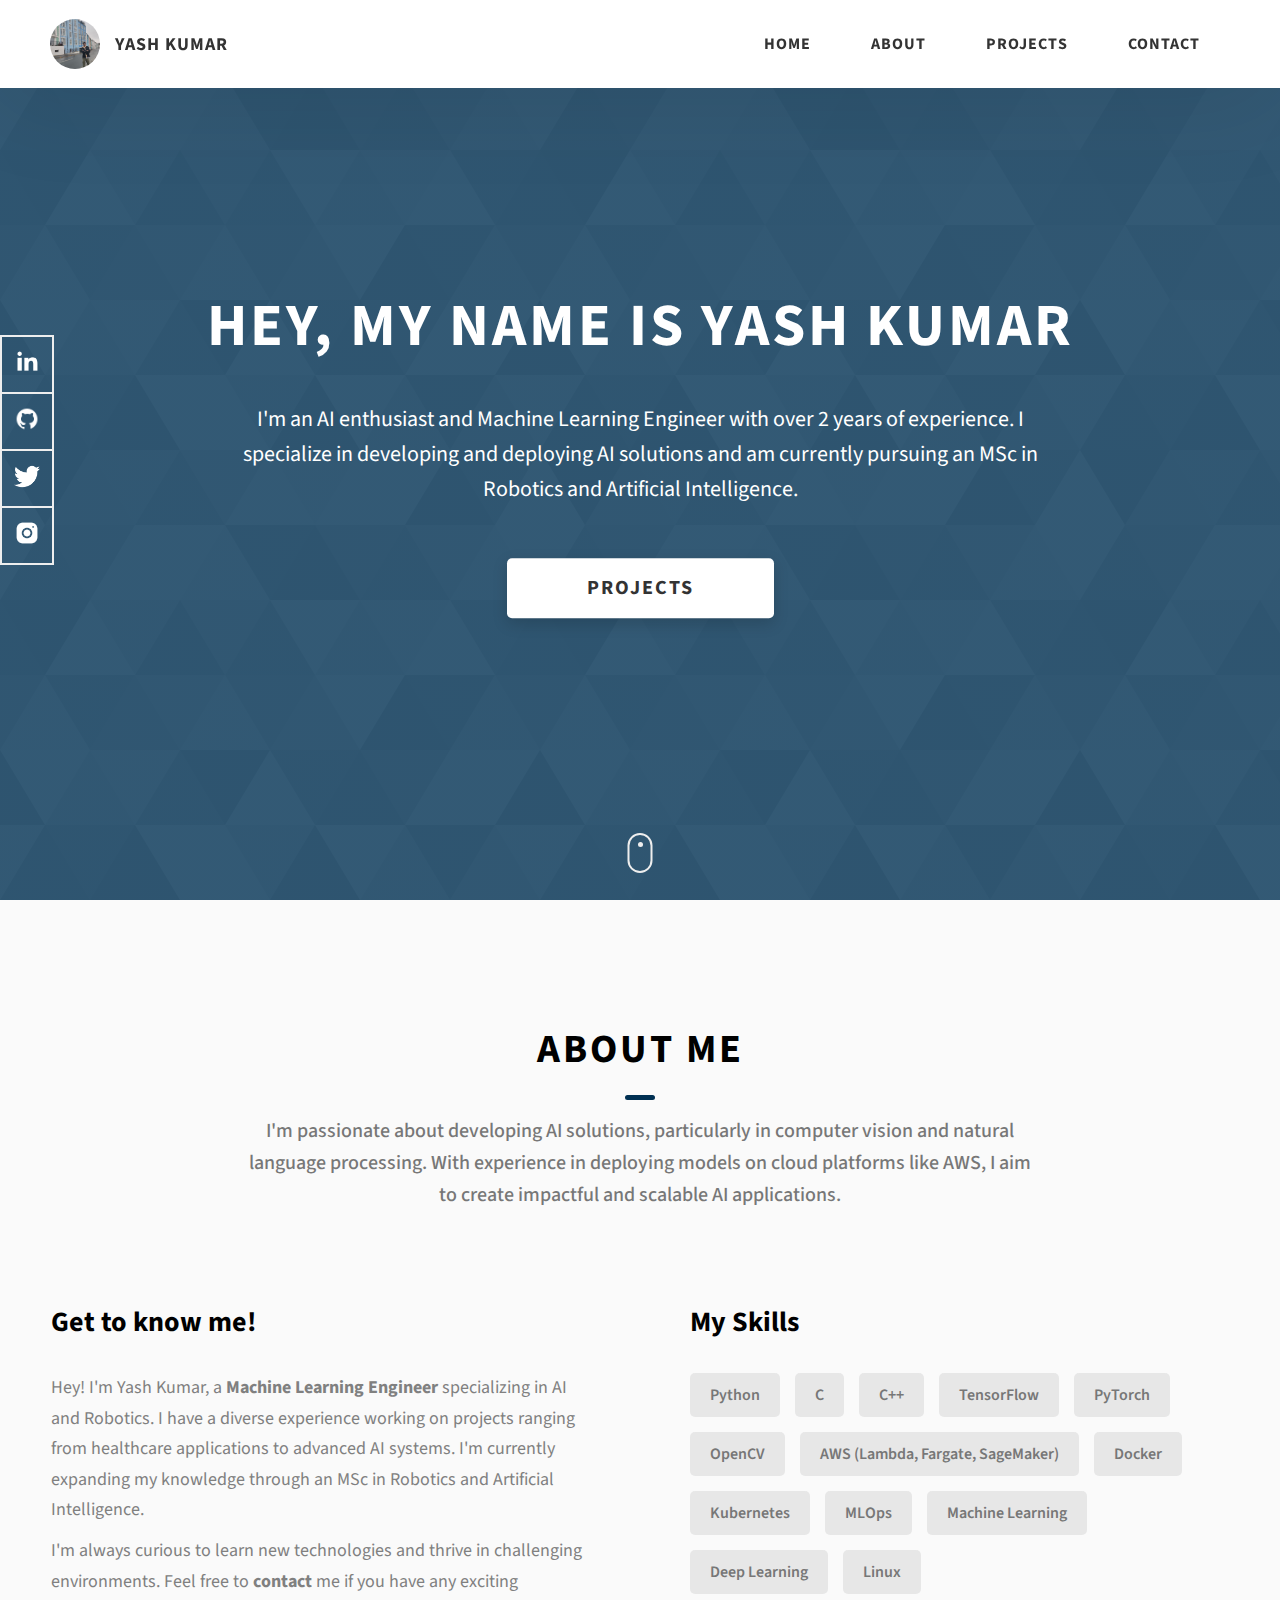
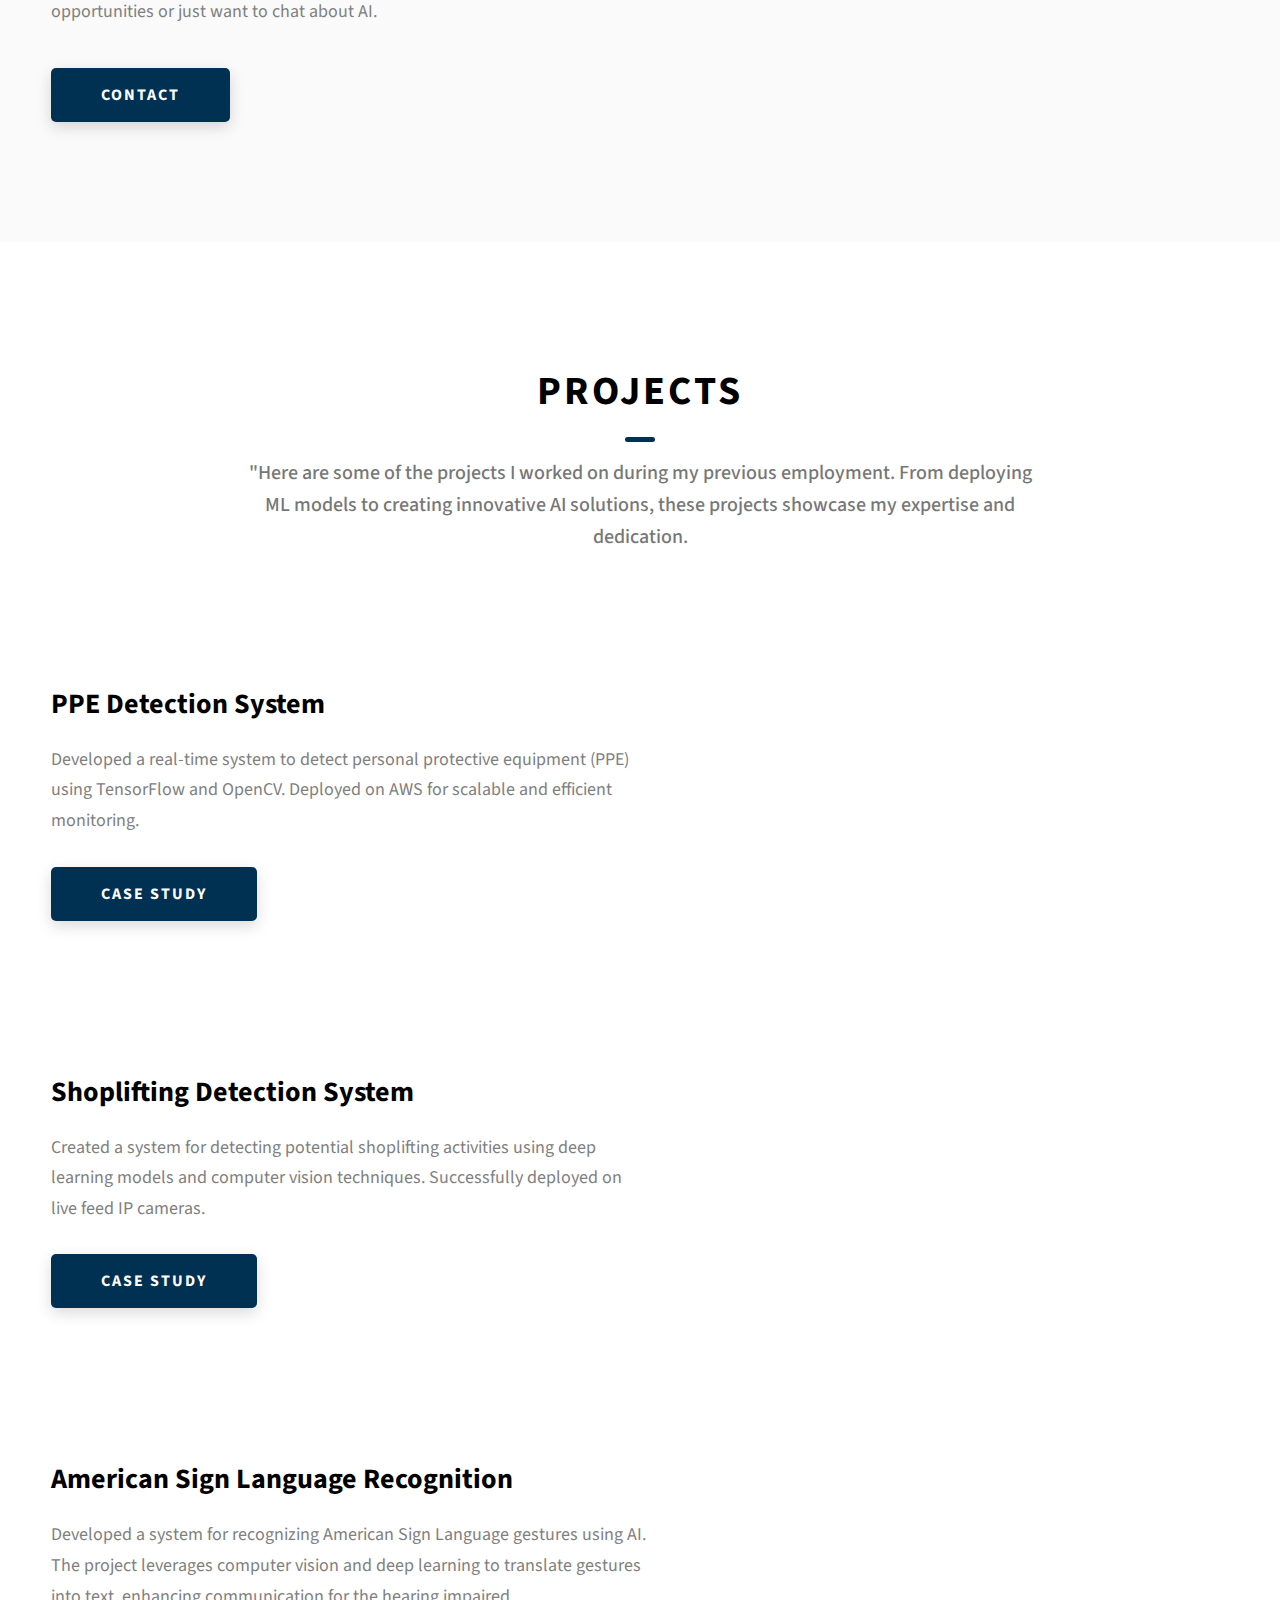
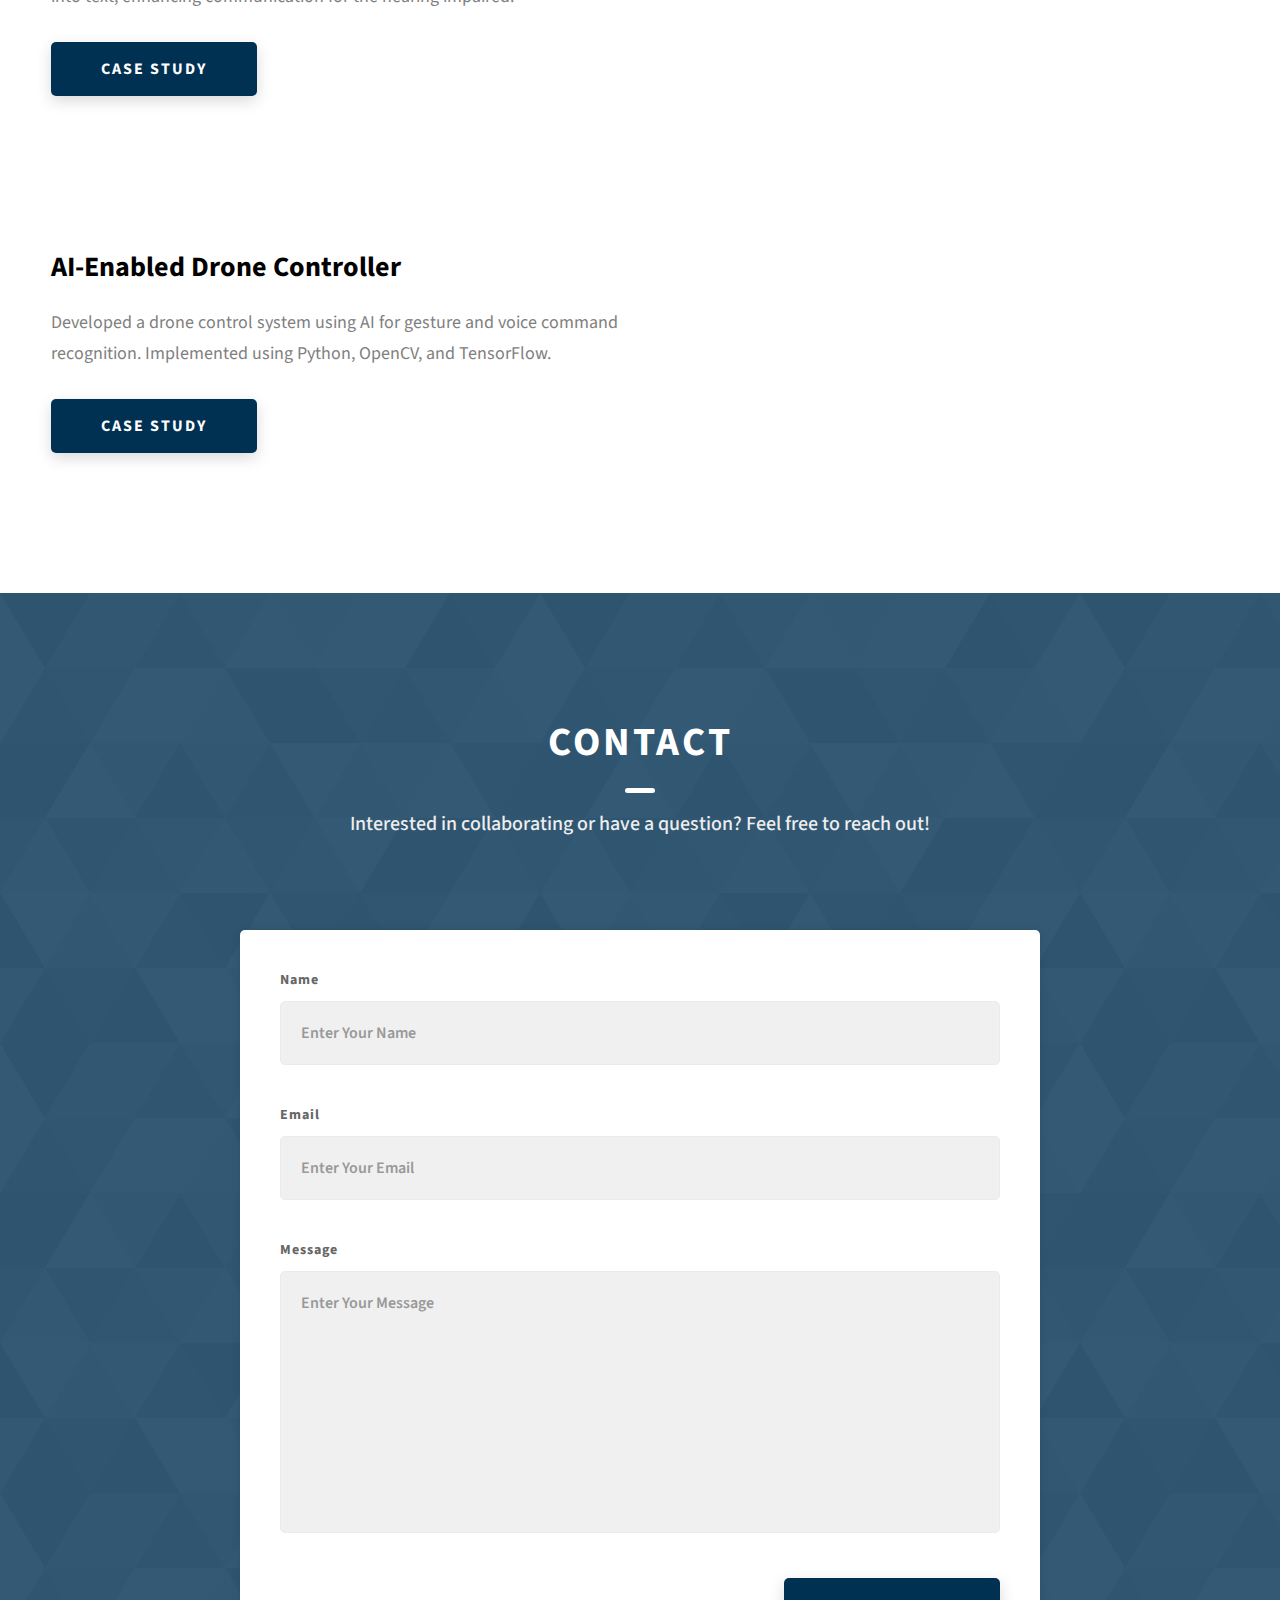
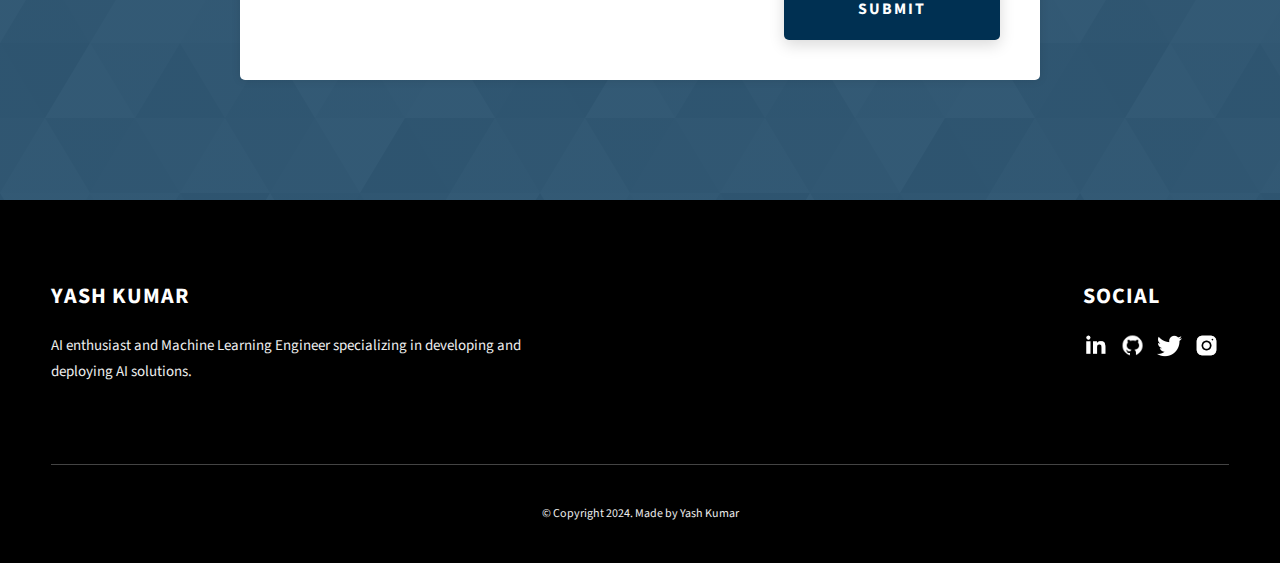
<file: index.html>
<!DOCTYPE html>
<html lang="en">
  <head>
    <meta charset="UTF-8" />
    <meta name="viewport" content="width=device-width, initial-scale=1.0" />
    <meta http-equiv="X-UA-Compatible" content="ie=edge" />
    <title>Yash Kumar - Portfolio</title>
    <meta name="description" content="Portfolio of Yash Kumar, AI and Machine Learning Engineer" />

    <link rel="stylesheet" href="css/style.css" />

    <link rel="preconnect" href="https://fonts.googleapis.com" />
    <link rel="preconnect" href="https://fonts.gstatic.com" crossorigin />
    <link
      href="https://fonts.googleapis.com/css2?family=Source+Sans+Pro:wght@400;600;700;900&display=swap"
      rel="stylesheet"
    />
  </head>
  <body>
    <header class="header">
      <div class="header__content">
        <div class="header__logo-container">
          <div class="header__logo-img-cont">
            <img
              src="./assets/jpeg/yash.jpg"
              alt="Yash Kumar Logo Image"
              class="header__logo-img"
            />
          </div>
          <span class="header__logo-sub">Yash Kumar</span>
        </div>
        <div class="header__main">
          <ul class="header__links">
            <li class="header__link-wrapper">
              <a href="./index.html" class="header__link"> Home </a>
            </li>
            <li class="header__link-wrapper">
              <a href="./index.html#about" class="header__link">About </a>
            </li>
            <li class="header__link-wrapper">
              <a href="./index.html#projects" class="header__link">
                Projects
              </a>
            </li>
            <li class="header__link-wrapper">
              <a href="./index.html#contact" class="header__link"> Contact </a>
            </li>
          </ul>
          <div class="header__main-ham-menu-cont">
            <img
              src="./assets/svg/ham-menu.svg"
              alt="hamburger menu"
              class="header__main-ham-menu"
            />
            <img
              src="./assets/svg/ham-menu-close.svg"
              alt="hamburger menu close"
              class="header__main-ham-menu-close d-none"
            />
          </div>
        </div>
      </div>
      <div class="header__sm-menu">
        <div class="header__sm-menu-content">
          <ul class="header__sm-menu-links">
            <li class="header__sm-menu-link">
              <a href="./index.html"> Home </a>
            </li>

            <li class="header__sm-menu-link">
              <a href="./index.html#about"> About </a>
            </li>

            <li class="header__sm-menu-link">
              <a href="./index.html#projects"> Projects </a>
            </li>

            <li class="header__sm-menu-link">
              <a href="./index.html#contact"> Contact </a>
            </li>
          </ul>
        </div>
      </div>
    </header>
    <section class="home-hero">
      <div class="home-hero__content">
        <h1 class="heading-primary">Hey, My name is Yash Kumar</h1>
        <div class="home-hero__info">
          <p class="text-primary">
            I'm an AI enthusiast and Machine Learning Engineer with over 2 years of experience. I specialize in developing and deploying AI solutions and am currently pursuing an MSc in Robotics and Artificial Intelligence.
          </p>
        </div>
        <div class="home-hero__cta">
          <a href="./#projects" class="btn btn--bg">Projects</a>
        </div>
      </div>
      <div class="home-hero__socials">
        <div class="home-hero__social">
          <a href="https://www.linkedin.com/in/yash-kumar11/" class="home-hero__social-icon-link">
            <img
              src="./assets/png/linkedin-ico.png"
              alt="LinkedIn icon"
              class="home-hero__social-icon"
            />
          </a>
        </div>
        <div class="home-hero__social">
          <a href="https://github.com/zerocool-11" class="home-hero__social-icon-link">
            <img
              src="./assets/png/github-ico.png"
              alt="GitHub icon"
              class="home-hero__social-icon"
            />
          </a>
        </div>
        <div class="home-hero__social">
          <a href="https://twitter.com/zeroday1202" class="home-hero__social-icon-link">
            <img
              src="./assets/png/twitter-ico.png"
              alt="Twitter icon"
              class="home-hero__social-icon"
            />
          </a>
        </div>
        <div class="home-hero__social">
          <a
            href="https://instagram.com/ai__nerd"
            class="home-hero__social-icon-link home-hero__social-icon-link--bd-none"
          >
            <img
              src="./assets/png/insta-ico.png"
              alt="Instagram icon"
              class="home-hero__social-icon"
            />
          </a>
        </div>
      </div>
      <div class="home-hero__mouse-scroll-cont">
        <div class="mouse"></div>
      </div>
    </section>
    <section id="about" class="about sec-pad">
      <div class="main-container">
        <h2 class="heading heading-sec heading-sec__mb-med">
          <span class="heading-sec__main">About Me</span>
          <span class="heading-sec__sub">
            I'm passionate about developing AI solutions, particularly in computer vision and natural language processing. With experience in deploying models on cloud platforms like AWS, I aim to create impactful and scalable AI applications.
          </span>
        </h2>
        <div class="about__content">
          <div class="about__content-main">
            <h3 class="about__content-title">Get to know me!</h3>
            <div class="about__content-details">
              <p class="about__content-details-para">
                Hey! I'm Yash Kumar, a <strong>Machine Learning Engineer</strong> specializing in AI and Robotics. I have a diverse experience working on projects ranging from healthcare applications to advanced AI systems. I'm currently expanding my knowledge through an MSc in Robotics and Artificial Intelligence.
              </p>
              <p class="about__content-details-para">
                I'm always curious to learn new technologies and thrive in challenging environments. Feel free to <strong>contact</strong> me if you have any exciting opportunities or just want to chat about AI.
              </p>
            </div>
            <a href="./#contact" class="btn btn--med btn--theme dynamicBgClr">Contact</a>
          </div>
          <div class="about__content-skills">
            <h3 class="about__content-title">My Skills</h3>
            <div class="skills">
              <div class="skills__skill">Python</div>
              <div class="skills__skill">C</div>
              <div class="skills__skill">C++</div>
              <div class="skills__skill">TensorFlow</div>
              <div class="skills__skill">PyTorch</div>
              <div class="skills__skill">OpenCV</div>
              <div class="skills__skill">AWS (Lambda, Fargate, SageMaker)</div>
              <div class="skills__skill">Docker</div>
              <div class="skills__skill">Kubernetes</div>
              <div class="skills__skill">MLOps</div>
              <div class="skills__skill">Machine Learning</div>
              <div class="skills__skill">Deep Learning</div>
              <div class="skills__skill">Linux</div>
            </div>
          </div>
        </div>
      </div>
    </section>
    <section id="projects" class="projects sec-pad">
      <div class="main-container">
        <h2 class="heading heading-sec heading-sec__mb-bg">
          <span class="heading-sec__main">Projects</span>
          <span class="heading-sec__sub">
            "Here are some of the projects I worked on during my previous employment. From deploying ML models to creating innovative AI solutions, these projects showcase my expertise and dedication.
          </span>
        </h2>

        <div class="projects__content">
          <div class="projects__row">
            <div class="projects__row-content">
              <h3 class="projects__row-content-title">PPE Detection System</h3>
              <p class="projects__row-content-desc">
                Developed a real-time system to detect personal protective equipment (PPE) using TensorFlow and OpenCV. Deployed on AWS for scalable and efficient monitoring.
              </p>
              <a
                href="./project-1.html"
                class="btn btn--med btn--theme dynamicBgClr"
                target="_blank"
              >Case Study</a>
            </div>
          </div>
          <div class="projects__row">
            <div class="projects__row-content">
              <h3 class="projects__row-content-title">Shoplifting Detection System</h3>
              <p class="projects__row-content-desc">
                Created a system for detecting potential shoplifting activities using deep learning models and computer vision techniques. Successfully deployed on live feed IP cameras.
              </p>
              <a
                href="./project-2.html"
                class="btn btn--med btn--theme dynamicBgClr"
                target="_blank"
              >Case Study</a>
            </div>
          </div>
          <div class="projects__row">
            <div class="projects__row-content">
              <h3 class="projects__row-content-title">American Sign Language Recognition</h3>
              <p class="projects__row-content-desc">
                Developed a system for recognizing American Sign Language gestures using AI. The project leverages computer vision and deep learning to translate gestures into text, enhancing communication for the hearing impaired.
              </p>
              <a
                href="./project-3.html"
                class="btn btn--med btn--theme dynamicBgClr"
                target="_blank"
              >Case Study</a>
            </div>
          </div>
          <div class="projects__row">
            <div class="projects__row-content">
              <h3 class="projects__row-content-title">AI-Enabled Drone Controller</h3>
              <p class="projects__row-content-desc">
                Developed a drone control system using AI for gesture and voice command recognition. Implemented using Python, OpenCV, and TensorFlow.
              </p>
              <a
                href="./project-4.html"
                class="btn btn--med btn--theme dynamicBgClr"
                target="_blank"
              >Case Study</a>
            </div>
          </div>
        </div>
      </div>
    </section>
    <section id="contact" class="contact sec-pad dynamicBg">
      <div class="main-container">
        <h2 class="heading heading-sec heading-sec__mb-med">
          <span class="heading-sec__main heading-sec__main--lt">Contact</span>
          <span class="heading-sec__sub heading-sec__sub--lt">
            Interested in collaborating or have a question? Feel free to reach out!
          </span>
        </h2>
        <div class="contact__form-container">
          <form action="#" class="contact__form">
            <div class="contact__form-field">
              <label class="contact__form-label" for="name">Name</label>
              <input
                required
                placeholder="Enter Your Name"
                type="text"
                class="contact__form-input"
                name="name"
                id="name"
              />
            </div>
            <div class="contact__form-field">
              <label class="contact__form-label" for="email">Email</label>
              <input
                required
                placeholder="Enter Your Email"
                type="text"
                class="contact__form-input"
                name="email"
                id="email"
              />
            </div>
            <div class="contact__form-field">
              <label class="contact__form-label" for="message">Message</label>
              <textarea
                required
                cols="30"
                rows="10"
                class="contact__form-input"
                placeholder="Enter Your Message"
                name="message"
                id="message"
              ></textarea>
            </div>
            <button type="submit" class="btn btn--theme contact__btn">
              Submit
            </button>
          </form>
        </div>
      </div>
    </section>
    <footer class="main-footer">
      <div class="main-container">
        <div class="main-footer__upper">
          <div class="main-footer__row main-footer__row-1">
            <h2 class="heading heading-sm main-footer__heading-sm">
              <span>Social</span>
            </h2>
            <div class="main-footer__social-cont">
              <a target="_blank" rel="noreferrer" href="https://www.linkedin.com/in/yash-kumar11/">
                <img
                  class="main-footer__icon"
                  src="./assets/png/linkedin-ico.png"
                  alt="LinkedIn icon"
                />
              </a>
              <a target="_blank" rel="noreferrer" href="https://github.com/zerocool-11">
                <img
                  class="main-footer__icon"
                  src="./assets/png/github-ico.png"
                  alt="GitHub icon"
                />
              </a>
              <a target="_blank" rel="noreferrer" href="https://twitter.com/zeroday1202">
                <img
                  class="main-footer__icon"
                  src="./assets/png/twitter-ico.png"
                  alt="Twitter icon"
                />
              </a>
              <a target="_blank" rel="noreferrer" href="https://instagram.com/ai__nerd">
                <img
                  class="main-footer__icon"
                  src="./assets/png/insta-ico.png"
                  alt="Instagram icon"
                />
              </a>
            </div>
          </div>
          <div class="main-footer__row main-footer__row-2">
            <h4 class="heading heading-sm text-lt">Yash Kumar</h4>
            <p class="main-footer__short-desc">
              AI enthusiast and Machine Learning Engineer specializing in developing and deploying AI solutions.
            </p>
          </div>
        </div>

        <div class="main-footer__lower">
          &copy; Copyright 2024. Made by Yash Kumar
        </div>
      </div>
    </footer>

    <script src="./index.js"></script>
  </body>
</html>
</file>
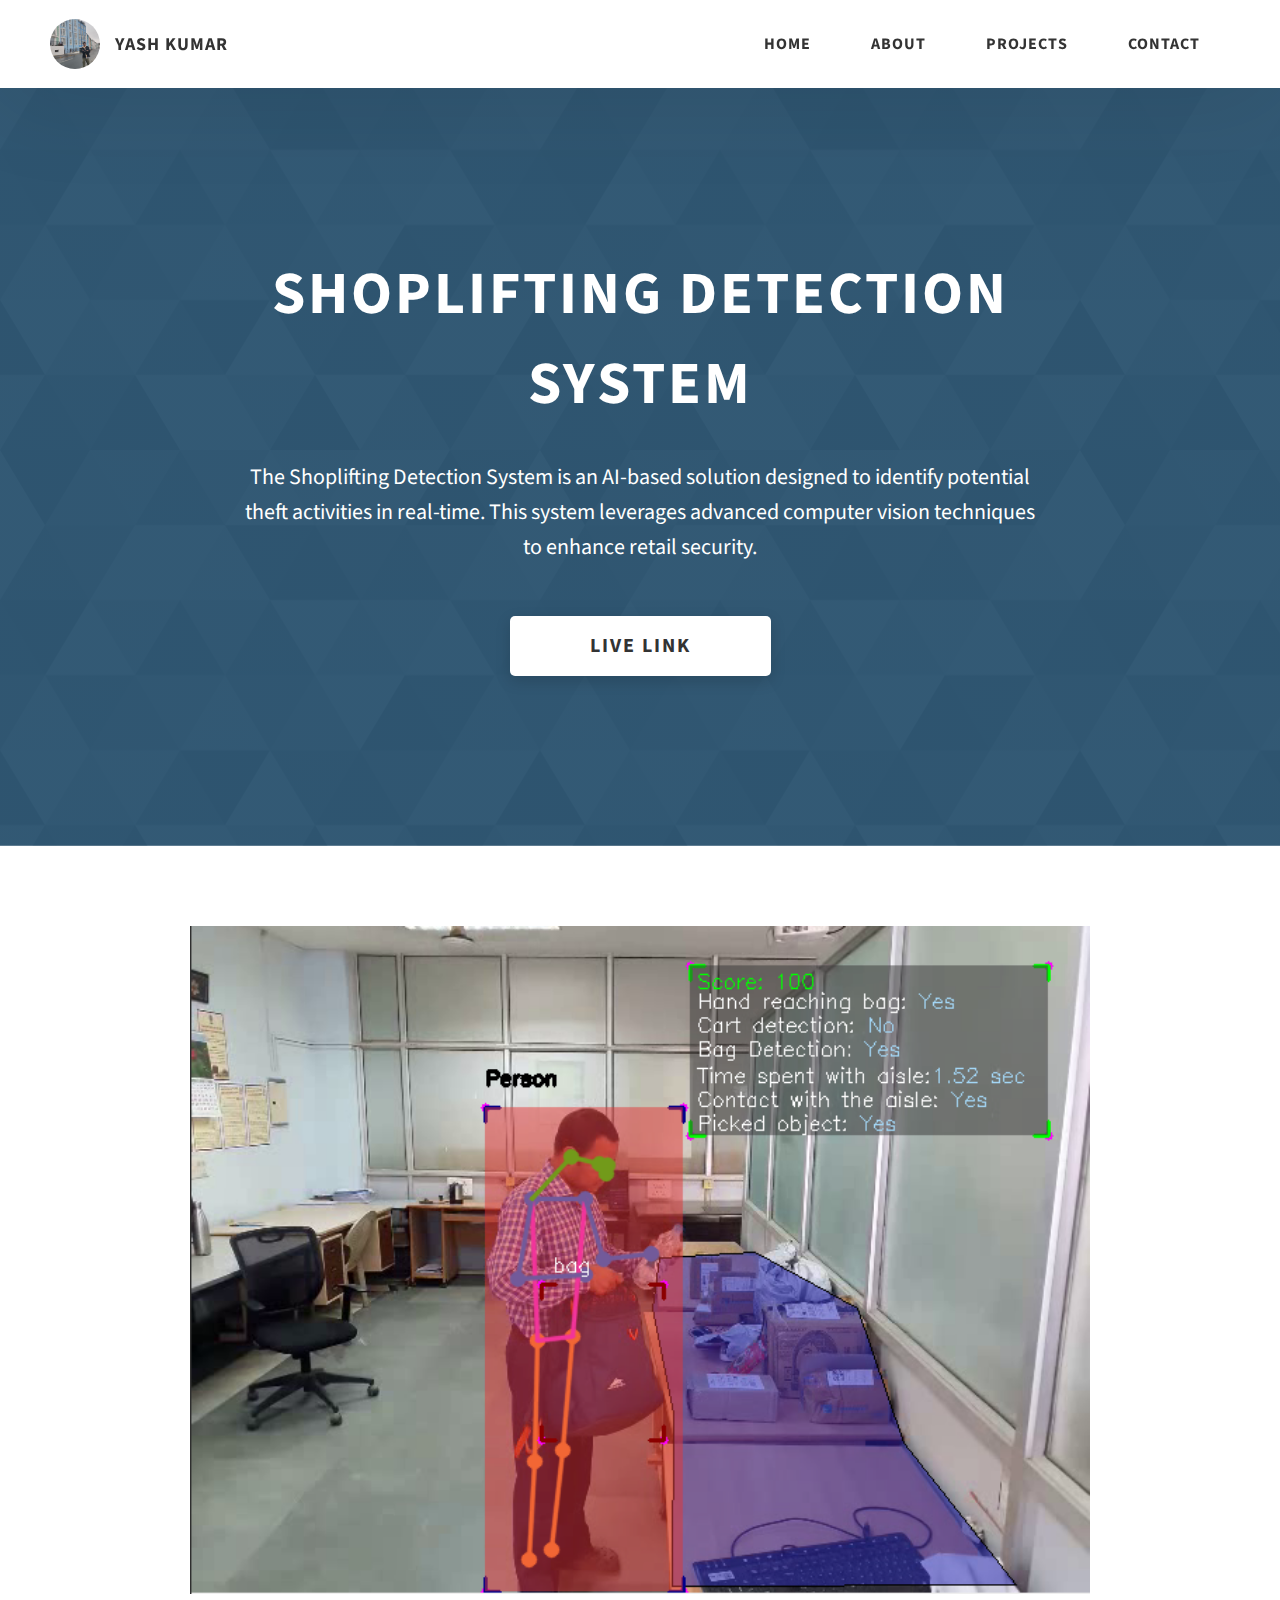
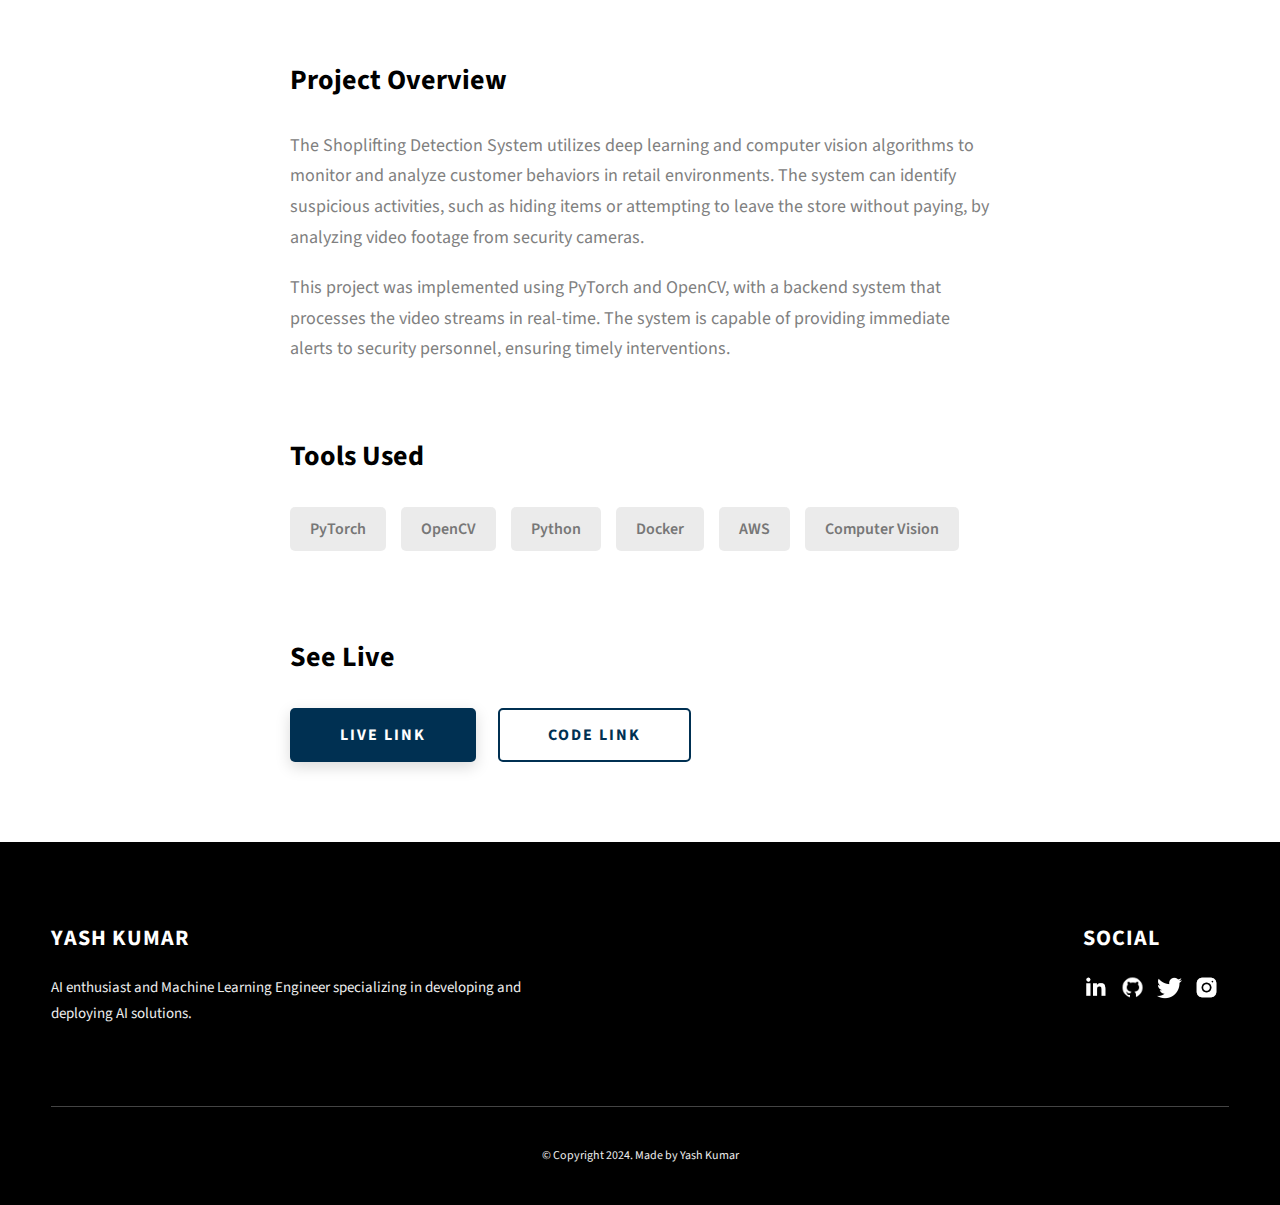
<file: project-2.html>
<!DOCTYPE html>
<html lang="en">
  <head>
    <meta charset="UTF-8" />
    <meta name="viewport" content="width=device-width, initial-scale=1.0" />
    <meta http-equiv="X-UA-Compatible" content="ie=edge" />
    <title>Case Study of Shoplifting Detection System</title>
    <meta name="description" content="Case study page of Shoplifting Detection System Project" />

    <link rel="stylesheet" href="css/style.css" />

    <link rel="preconnect" href="https://fonts.googleapis.com" />
    <link rel="preconnect" href="https://fonts.gstatic.com" crossorigin />
    <link
      href="https://fonts.googleapis.com/css2?family=Source+Sans+Pro:wght@400;600;700;900&display=swap"
      rel="stylesheet"
    />
  </head>
  <body>
    <header class="header">
      <div class="header__content">
        <div class="header__logo-container">
          <div class="header__logo-img-cont">
            <img
              src="./assets/jpeg/yash.jpg"
              alt="Yash Kumar Logo Image"
              class="header__logo-img"
            />
          </div>
          <span class="header__logo-sub">Yash Kumar</span>
        </div>
        <div class="header__main">
          <ul class="header__links">
            <li class="header__link-wrapper">
              <a href="./index.html" class="header__link"> Home </a>
            </li>
            <li class="header__link-wrapper">
              <a href="./index.html#about" class="header__link">About </a>
            </li>
            <li class="header__link-wrapper">
              <a href="./index.html#projects" class="header__link">
                Projects
              </a>
            </li>
            <li class="header__link-wrapper">
              <a href="./index.html#contact" class="header__link"> Contact </a>
            </li>
          </ul>
          <div class="header__main-ham-menu-cont">
            <img
              src="./assets/svg/ham-menu.svg"
              alt="hamburger menu"
              class="header__main-ham-menu"
            />
            <img
              src="./assets/svg/ham-menu-close.svg"
              alt="hamburger menu close"
              class="header__main-ham-menu-close d-none"
            />
          </div>
        </div>
      </div>
      <div class="header__sm-menu">
        <div class="header__sm-menu-content">
          <ul class="header__sm-menu-links">
            <li class="header__sm-menu-link">
              <a href="./index.html"> Home </a>
            </li>

            <li class="header__sm-menu-link">
              <a href="./index.html#about"> About </a>
            </li>

            <li class="header__sm-menu-link">
              <a href="./index.html#projects"> Projects </a>
            </li>

            <li class="header__sm-menu-link">
              <a href="./index.html#contact"> Contact </a>
            </li>
          </ul>
        </div>
      </div>
    </header>
    <section class="project-cs-hero">
      <div class="project-cs-hero__content">
        <h1 class="heading-primary">Shoplifting Detection System</h1>
        <div class="project-cs-hero__info">
          <p class="text-primary">
            The Shoplifting Detection System is an AI-based solution designed to identify potential theft activities in real-time. This system leverages advanced computer vision techniques to enhance retail security.
          </p>
        </div>
        <div class="project-cs-hero__cta">
          <a href="#" class="btn btn--bg" target="_blank">Live Link</a>
        </div>
      </div>
    </section>
    <section class="project-details">
      <div class="main-container">
        <div class="project-details__content">
          <div class="project-details__showcase-img-cont">
            <img
              src="./assets/png/shoplifting.png"
              alt="Shoplifting Detection System"
              class="project-details__showcase-img"
            />
          </div>
          <div class="project-details__content-main">
            <div class="project-details__desc">
              <h3 class="project-details__content-title">Project Overview</h3>
              <p class="project-details__desc-para">
                The Shoplifting Detection System utilizes deep learning and computer vision algorithms to monitor and analyze customer behaviors in retail environments. The system can identify suspicious activities, such as hiding items or attempting to leave the store without paying, by analyzing video footage from security cameras.
              </p>
              <p class="project-details__desc-para">
                This project was implemented using PyTorch and OpenCV, with a backend system that processes the video streams in real-time. The system is capable of providing immediate alerts to security personnel, ensuring timely interventions.
              </p>
            </div>
            <div class="project-details__tools-used">
              <h3 class="project-details__content-title">Tools Used</h3>
              <div class="skills">
                <div class="skills__skill">PyTorch</div>
                <div class="skills__skill">OpenCV</div>
                <div class="skills__skill">Python</div>
                <div class="skills__skill">Docker</div>
                <div class="skills__skill">AWS</div>
                <div class="skills__skill">Computer Vision</div>
              </div>
            </div>
            <div class="project-details__links">
              <h3 class="project-details__content-title">See Live</h3>
              <a
                href="#"
                class="btn btn--med btn--theme project-details__links-btn"
                target="_blank"
                >Live Link</a
              >
              <a
                href="#"
                class="btn btn--med btn--theme-inv project-details__links-btn"
                target="_blank"
                >Code Link</a
              >
            </div>
          </div>
        </div>
      </div>
    </section>
    <footer class="main-footer">
      <div class="main-container">
        <div class="main-footer__upper">
          <div class="main-footer__row main-footer__row-1">
            <h2 class="heading heading-sm main-footer__heading-sm">
              <span>Social</span>
            </h2>
            <div class="main-footer__social-cont">
              <a target="_blank" rel="noreferrer" href="https://www.linkedin.com/in/yash-kumar11/">
                <img
                  class="main-footer__icon"
                  src="./assets/png/linkedin-ico.png"
                  alt="LinkedIn icon"
                />
              </a>
              <a target="_blank" rel="noreferrer" href="https://github.com/zerocool-11">
                <img
                  class="main-footer__icon"
                  src="./assets/png/github-ico.png"
                  alt="GitHub icon"
                />
              </a>
              <a target="_blank" rel="noreferrer" href="https://twitter.com/zeroday1202">
                <img
                  class="main-footer__icon"
                  src="./assets/png/twitter-ico.png"
                  alt="Twitter icon"
                />
              </a>
              <a target="_blank" rel="noreferrer" href="https://instagram.com/ai__nerd">
                <img
                  class="main-footer__icon"
                  src="./assets/png/insta-ico.png"
                  alt="Instagram icon"
                />
              </a>
            </div>
          </div>
          <div class="main-footer__row main-footer__row-2">
            <h4 class="heading heading-sm text-lt">Yash Kumar</h4>
            <p class="main-footer__short-desc">
              AI enthusiast and Machine Learning Engineer specializing in developing and deploying AI solutions.
            </p>
          </div>
        </div>

        <div class="main-footer__lower">
          &copy; Copyright 2024. Made by Yash Kumar
        </div>
      </div>
    </footer>

    <script src="./index.js"></script>
  </body>
</html>
</file>
<file: css/style.css>
/*
0 - 600px:      Phone
600 - 900px:    Tablet portrait
900 - 1200px:   Tablet landscape
[1200 - 1800] is where our normal styles apply
1800px + :      Big desktop
$breakpoint arguement choices:
- phone
- tab-port
- tab-land
- big-desktop

Inside media queries 1em is always 16px i.e 1em = 16px at every screen size only inside media queries
*/
*,
*::after,
*::before {
  margin: 0;
  padding: 0;
  box-sizing: inherit;
  font-family: inherit; }

html {
  font-size: 62.5%;
  scroll-behavior: smooth; }
  @media only screen and (max-width: 75em) {
    html {
      font-size: 59%; } }
  @media only screen and (max-width: 56.25em) {
    html {
      font-size: 56%; } }
  @media only screen and (min-width: 112.5em) {
    html {
      font-size: 65%; } }

body {
  box-sizing: border-box;
  position: relative;
  line-height: 1.5;
  font-family: sans-serif;
  overflow-x: hidden;
  overflow-y: scroll;
  font-family: 'Source Sans Pro', sans-serif; }

a {
  text-decoration: none;
  color: inherit; }

li {
  list-style: none; }

input:focus,
button:focus,
a:focus,
textarea:focus {
  outline: none; }

button {
  border: none;
  cursor: pointer; }

textarea {
  resize: none; }

.heading-primary {
  font-size: 6rem;
  text-transform: uppercase;
  letter-spacing: 3px;
  text-align: center; }
  @media only screen and (max-width: 37.5em) {
    .heading-primary {
      font-size: 4.5rem; } }

.heading-sec__mb-bg {
  margin-bottom: 11rem; }
  @media only screen and (max-width: 56.25em) {
    .heading-sec__mb-bg {
      margin-bottom: 8rem; } }

.heading-sec__mb-med {
  margin-bottom: 9rem; }
  @media only screen and (max-width: 56.25em) {
    .heading-sec__mb-med {
      margin-bottom: 8rem; } }

.heading-sec__main {
  display: block;
  font-size: 4rem;
  text-transform: uppercase;
  letter-spacing: 1px;
  letter-spacing: 3px;
  text-align: center;
  margin-bottom: 3.5rem;
  position: relative; }
  .heading-sec__main--lt {
    color: #fff; }
    .heading-sec__main--lt::after {
      content: '';
      background: #fff !important; }
  .heading-sec__main::after {
    content: '';
    position: absolute;
    top: calc(100% + 1.5rem);
    height: 5px;
    width: 3rem;
    background: #003052;
    left: 50%;
    transform: translateX(-50%);
    border-radius: 5px; }
    @media only screen and (max-width: 37.5em) {
      .heading-sec__main::after {
        top: calc(100% + 1.2rem); } }

.heading-sec__sub {
  display: block;
  text-align: center;
  color: #777;
  font-size: 2rem;
  font-weight: 500;
  max-width: 80rem;
  margin: auto;
  line-height: 1.6; }
  @media only screen and (max-width: 37.5em) {
    .heading-sec__sub {
      font-size: 1.8rem; } }
  .heading-sec__sub--lt {
    color: #eee; }

.heading-sm {
  font-size: 2.2rem;
  text-transform: uppercase;
  letter-spacing: 1px; }

.main-container {
  max-width: 120rem;
  margin: auto;
  width: 92%; }

.btn {
  background: #fff;
  color: #333;
  text-transform: uppercase;
  letter-spacing: 2px;
  display: inline-block;
  font-weight: 700;
  border-radius: 5px;
  box-shadow: 0 5px 15px 0 rgba(0, 0, 0, 0.15);
  transition: transform .3s; }
  .btn:hover {
    transform: translateY(-3px); }
  .btn--bg {
    padding: 1.5rem 8rem;
    font-size: 2rem; }
  .btn--med {
    padding: 1.5rem 5rem;
    font-size: 1.6rem; }
  .btn--theme {
    background: #003052;
    color: #fff; }
  .btn--theme-inv {
    color: #003052;
    background: #fff;
    border: 2px solid #003052;
    box-shadow: none;
    padding: calc(1.5rem - 2px) calc(5rem - 2px); }

.sec-pad {
  padding: 12rem 0; }
  @media only screen and (max-width: 56.25em) {
    .sec-pad {
      padding: 8rem 0; } }

.text-primary {
  color: #fff;
  font-size: 2.2rem;
  text-align: center;
  width: 100%;
  line-height: 1.6; }
  @media only screen and (max-width: 37.5em) {
    .text-primary {
      font-size: 2rem; } }

.d-none {
  display: none; }

.home-hero {
  color: #fff;
  background: linear-gradient(to right, rgba(0, 48, 82, 0.8), rgba(0, 48, 82, 0.8)), url(../../assets/svg/common-bg.svg);
  background-position: center;
  height: 100vh;
  min-height: 80rem;
  max-height: 120rem;
  position: relative; }
  @media only screen and (max-width: 37.5em) {
    .home-hero {
      height: unset;
      min-height: unset; } }
  .home-hero__socials {
    position: absolute;
    top: 50%;
    border: 2px solid #eee;
    border-left: 2px solid #eee;
    transform: translateY(-50%); }
    @media only screen and (max-width: 56.25em) {
      .home-hero__socials {
        display: none; } }
  .home-hero__mouse-scroll-cont {
    position: absolute;
    bottom: 3%;
    left: 50%;
    transform: translateX(-50%); }
    @media only screen and (max-width: 37.5em) {
      .home-hero__mouse-scroll-cont {
        display: none; } }
  .home-hero__social {
    width: 5rem; }
  .home-hero__social-icon-link {
    width: 100%;
    display: block;
    padding: 1.2rem;
    border-bottom: 2px solid #eee;
    transition: background .3s; }
    .home-hero__social-icon-link:hover {
      background: rgba(255, 255, 255, 0.1); }
    .home-hero__social-icon-link--bd-none {
      border-bottom: 0; }
  .home-hero__social-icon {
    width: 100%; }
  .home-hero__content {
    position: absolute;
    top: 50%;
    left: 50%;
    transform: translate(-50%, -50%);
    max-width: 90rem;
    width: 92%; }
    @media only screen and (max-width: 37.5em) {
      .home-hero__content {
        padding: 19rem 0 13rem 0;
        margin: auto;
        position: static;
        transform: translate(0, 0); } }
  .home-hero__info {
    margin: 3rem auto 0 auto;
    max-width: 80rem; }
  .home-hero__cta {
    margin-top: 5rem;
    text-align: center; }

.about {
  background: #fafafa; }
  .about__content {
    display: grid;
    grid-template-columns: 1fr 1fr;
    grid-gap: 10rem; }
    @media only screen and (max-width: 56.25em) {
      .about__content {
        grid-template-columns: 1fr;
        grid-gap: 8rem; } }
    .about__content-title {
      font-weight: 700;
      font-size: 2.8rem;
      margin-bottom: 3rem; }
      @media only screen and (max-width: 37.5em) {
        .about__content-title {
          font-size: 2.4rem; } }
    .about__content-details-para {
      font-size: 1.8rem;
      color: grey;
      max-width: 60rem;
      line-height: 1.7;
      margin-bottom: 1rem; }
      .about__content-details-para--hl {
        font-weight: 700;
        margin: 0 3px; }
      .about__content-details-para:last-child {
        margin-bottom: 4rem; }

.projects__row {
  display: grid;
  grid-template-columns: 1.5fr 1fr;
  grid-gap: 5rem;
  margin-bottom: 11rem; }
  @media only screen and (max-width: 56.25em) {
    .projects__row {
      grid-template-columns: 1fr;
      grid-gap: 2rem;
      margin-bottom: 8rem; } }
  @media only screen and (max-width: 56.25em) {
    .projects__row {
      text-align: center; } }
  .projects__row:last-child {
    margin-bottom: 0; }
  .projects__row-img-cont {
    overflow: hidden; }
  .projects__row-img {
    width: 100%;
    display: block;
    object-fit: cover; }
  .projects__row-content {
    padding: 2rem 0;
    display: flex;
    justify-content: center;
    flex-direction: column;
    align-items: flex-start; }
    @media only screen and (max-width: 56.25em) {
      .projects__row-content {
        align-items: center; } }
    .projects__row-content-title {
      font-weight: 700;
      font-size: 2.8rem;
      margin-bottom: 2rem; }
      @media only screen and (max-width: 37.5em) {
        .projects__row-content-title {
          font-size: 2.4rem; } }
    .projects__row-content-desc {
      font-size: 1.8rem;
      color: grey;
      max-width: 60rem;
      line-height: 1.7;
      margin-bottom: 3rem; }
      @media only screen and (max-width: 37.5em) {
        .projects__row-content-desc {
          font-size: 1.7rem; } }

.contact {
  background: linear-gradient(to right, rgba(0, 48, 82, 0.8), rgba(0, 48, 82, 0.8)), url(../../assets/svg/common-bg.svg);
  background-size: cover;
  background-position: center; }
  .contact__form-container {
    box-shadow: 0 0 10px rgba(0, 0, 0, 0.1);
    background: white;
    padding: 4rem;
    margin-top: 6rem;
    max-width: 80rem;
    text-align: right;
    width: 95%;
    border-radius: 5px;
    margin: 5rem auto 0 auto; }
    @media only screen and (max-width: 37.5em) {
      .contact__form-container {
        padding: 3rem; } }
  .contact__form-field {
    margin-bottom: 4rem; }
    @media only screen and (max-width: 37.5em) {
      .contact__form-field {
        margin-bottom: 3rem; } }
  .contact__form-label {
    color: #666;
    font-size: 1.4rem;
    letter-spacing: 1px;
    font-weight: 700;
    margin-bottom: 1rem;
    display: block;
    text-align: left; }
  .contact__form-input {
    color: #333;
    padding: 2rem;
    width: 100%;
    border: 1px solid #ebebeb;
    font-size: 1.6rem;
    letter-spacing: 0px;
    background: #f0f0f0;
    border-radius: 5px;
    font-weight: 600;
    /* Code for Modern Browsers */
    /* Code for WebKit, Blink, Edge */
    /* Code for Internet Explorer 10-11 */
    /* Code for Microsoft Edge */
    /* Code for Mozilla Firefox 4 to 18 */
    /* Code for Mozilla Firefox 19+ */ }
    .contact__form-input::placeholder {
      color: #999;
      font-weight: 600;
      font-size: 1.6rem; }
    .contact__form-input::-webkit-input-placeholder {
      color: #999;
      font-weight: 600;
      font-size: 1.6rem; }
    .contact__form-input:-ms-input-placeholder {
      color: #999;
      font-weight: 600;
      font-size: 1.6rem; }
    .contact__form-input::-ms-input-placeholder {
      color: #999;
      font-weight: 600;
      font-size: 1.6rem; }
    .contact__form-input:-moz-placeholder {
      opacity: 1;
      color: #999;
      font-weight: 600;
      font-size: 1.6rem; }
    .contact__form-input::-moz-placeholder {
      opacity: 1;
      color: #999;
      font-weight: 600;
      font-size: 1.6rem; }
  .contact__btn {
    width: 30%;
    padding: 2rem 4rem;
    font-size: 1.6rem; }
    @media only screen and (max-width: 37.5em) {
      .contact__btn {
        width: 100%; } }

.project-cs-hero {
  color: #fff;
  background: linear-gradient(to right, rgba(0, 48, 82, 0.8), rgba(0, 48, 82, 0.8)), url(../../assets/svg/common-bg.svg);
  background-size: cover;
  background-position: center;
  position: relative; }
  @media only screen and (max-width: 37.5em) {
    .project-cs-hero {
      height: unset;
      min-height: unset; } }
  .project-cs-hero__content {
    padding: 25rem 0 17rem 0;
    max-width: 90rem;
    width: 92%;
    margin: auto; }
    @media only screen and (max-width: 37.5em) {
      .project-cs-hero__content {
        padding: 19rem 0 13rem 0;
        margin: auto;
        position: static;
        transform: translate(0, 0); } }
  .project-cs-hero__info {
    margin: 3rem auto 0 auto;
    max-width: 80rem; }
  .project-cs-hero__cta {
    margin-top: 5rem;
    text-align: center; }

.project-details__content {
  padding: 8rem 0;
  max-width: 90rem;
  margin: auto; }
  .project-details__content-title {
    font-weight: 700;
    font-size: 2.8rem;
    margin-bottom: 3rem; }
    @media only screen and (max-width: 37.5em) {
      .project-details__content-title {
        font-size: 2.4rem; } }

.project-details__showcase-img-cont {
  width: 100%;
  margin-bottom: 6rem; }

.project-details__showcase-img {
  width: 100%; }

.project-details__content-main {
  width: 100%;
  max-width: 70rem;
  margin: auto; }

.project-details__desc {
  margin: 0 0 7rem 0; }
  .project-details__desc-para {
    font-size: 1.8rem;
    line-height: 1.7;
    color: grey;
    margin-bottom: 2rem; }

.project-details__tools-used {
  margin: 0 0 7rem 0; }
  .project-details__tools-used-list {
    display: flex;
    flex-wrap: wrap; }
  .project-details__tools-used-item {
    padding: 1rem 2rem;
    margin-bottom: 1.5rem;
    margin-right: 1.5rem;
    font-size: 1.6rem;
    background: rgba(153, 153, 153, 0.2);
    border-radius: 5px;
    font-weight: 600;
    color: #777; }

.project-details__links {
  margin: 0 0; }
  .project-details__links-btn {
    margin-right: 2rem; }
    @media only screen and (max-width: 37.5em) {
      .project-details__links-btn {
        margin-right: 0;
        width: 70%;
        margin-bottom: 2rem;
        text-align: center; } }
    .project-details__links-btn:last-child {
      margin: 0; }
      @media only screen and (max-width: 37.5em) {
        .project-details__links-btn:last-child {
          margin: 0; } }

.header {
  position: fixed;
  width: 100%;
  z-index: 1000;
  background: #000;
  background: #fff;
  box-shadow: 0 10px 100px rgba(0, 0, 0, 0.1); }
  .header__content {
    display: flex;
    align-items: center;
    justify-content: space-between;
    padding: 1rem 5rem; }
    @media only screen and (max-width: 56.25em) {
      .header__content {
        padding: 0 2rem; } }
  .header__logo-container {
    display: flex;
    align-items: center;
    cursor: pointer;
    color: #333;
    transition: color .3s; }
    .header__logo-container:hover {
      color: #003052; }
  .header__logo-img-cont {
    width: 5rem;
    height: 5rem;
    border-radius: 50px;
    overflow: hidden;
    margin-right: 1.5rem;
    background: #003052; }
    @media only screen and (max-width: 56.25em) {
      .header__logo-img-cont {
        width: 4.5rem;
        height: 4.5rem;
        margin-right: 1.2rem; } }
  .header__logo-img {
    width: 100%;
    height: 100%;
    object-fit: cover;
    object-position: center;
    display: block; }
  .header__logo-sub {
    font-size: 1.8rem;
    text-transform: uppercase;
    font-weight: 700;
    letter-spacing: 1px; }
  .header__links {
    display: flex; }
    @media only screen and (max-width: 37.5em) {
      .header__links {
        display: none; } }
  .header__link {
    padding: 2.2rem 3rem;
    display: inline-block;
    font-size: 1.6rem;
    color: #333;
    text-transform: uppercase;
    letter-spacing: 1px;
    font-weight: 700;
    transition: color .3s; }
    .header__link:hover {
      color: #003052; }
    @media only screen and (max-width: 56.25em) {
      .header__link {
        padding: 3rem 1.8rem;
        font-size: 1.5rem; } }
  .header__main-ham-menu-cont {
    display: none;
    width: 3rem;
    padding: 2.2rem 0; }
    @media only screen and (max-width: 37.5em) {
      .header__main-ham-menu-cont {
        display: block; } }
  .header__main-ham-menu {
    width: 100%; }
  .header__main-ham-menu-close {
    width: 100%; }
  .header__sm-menu {
    background: #fff;
    position: absolute;
    width: 100%;
    top: 100%;
    visibility: hidden;
    opacity: 0;
    transition: all .3s;
    box-shadow: 0px 5px 5px 0px rgba(0, 0, 0, 0.1);
    -webkit-box-shadow: 0px 5px 5px 0px rgba(0, 0, 0, 0.1);
    -moz-box-shadow: 0px 5px 5px 0px rgba(0, 0, 0, 0.1); }
    .header__sm-menu--active {
      visibility: hidden;
      opacity: 0; }
      @media only screen and (max-width: 37.5em) {
        .header__sm-menu--active {
          visibility: visible;
          opacity: 1; } }
  .header__sm-menu-link a {
    display: block;
    text-decoration: none;
    padding: 2.5rem 3rem;
    font-size: 1.6rem;
    color: #333;
    text-align: right;
    border-bottom: 1px solid #eee;
    font-weight: 700;
    text-transform: uppercase;
    letter-spacing: 2px;
    transition: color .3s; }
    .header__sm-menu-link a:hover {
      color: #003052; }
  .header__sm-menu-link:first-child a {
    border-top: 1px solid #eee; }
  .header__sm-menu-link-last {
    border-bottom: 0; }

.main-footer {
  background: #000;
  color: #fff; }
  .main-footer__upper {
    display: flex;
    justify-content: space-between;
    padding: 8rem 0; }
    @media only screen and (max-width: 56.25em) {
      .main-footer__upper {
        padding: 6rem 0; } }
    @media only screen and (max-width: 37.5em) {
      .main-footer__upper {
        display: block; } }
  .main-footer__row-1 {
    order: 2; }
    @media only screen and (max-width: 56.25em) {
      .main-footer__row-1 {
        margin-bottom: 5rem; } }
  .main-footer__row-2 {
    width: 40%;
    order: 1;
    max-width: 50rem; }
    @media only screen and (max-width: 56.25em) {
      .main-footer__row-2 {
        width: 100%; } }
  .main-footer__short-desc {
    margin-top: 2rem;
    color: #eee;
    font-size: 1.5rem;
    line-height: 1.7; }
  .main-footer__social-cont {
    margin-top: 2rem; }
  .main-footer__icon {
    margin-right: 1rem;
    width: 2.5rem; }
    .main-footer__icon--mr-none {
      margin-right: 0; }
  .main-footer__lower {
    padding: 4rem 0;
    border-top: 1px solid #444;
    color: #eee;
    font-size: 1.2rem;
    text-align: left;
    text-align: center; }
    .main-footer__lower a {
      text-decoration: underline;
      font-weight: bold;
      margin-left: 2px; }
    @media only screen and (max-width: 56.25em) {
      .main-footer__lower {
        padding: 3.5rem 0; } }

.skills {
  display: flex;
  flex-wrap: wrap; }
  .skills__skill {
    padding: 1rem 2rem;
    margin-bottom: 1.5rem;
    margin-right: 1.5rem;
    font-size: 1.6rem;
    background: rgba(153, 153, 153, 0.2);
    border-radius: 5px;
    font-weight: 600;
    color: #777; }

.mouse {
  width: 25px;
  height: 40px;
  border: 2px solid #eee;
  border-radius: 60px;
  position: relative;
  overflow: hidden; }
  .mouse::before {
    content: '';
    width: 5px;
    height: 5px;
    position: absolute;
    top: 7px;
    left: 50%;
    transform: translateX(-50%);
    background-color: #eee;
    border-radius: 50%;
    opacity: 1;
    animation: wheel 1.3s infinite;
    -webkit-animation: wheel 1.3s infinite; }

@keyframes wheel {
  to {
    opacity: 0;
    top: 27px; } }

@-webkit-keyframes wheel {
  to {
    opacity: 0;
    top: 27px; } }
</file>
